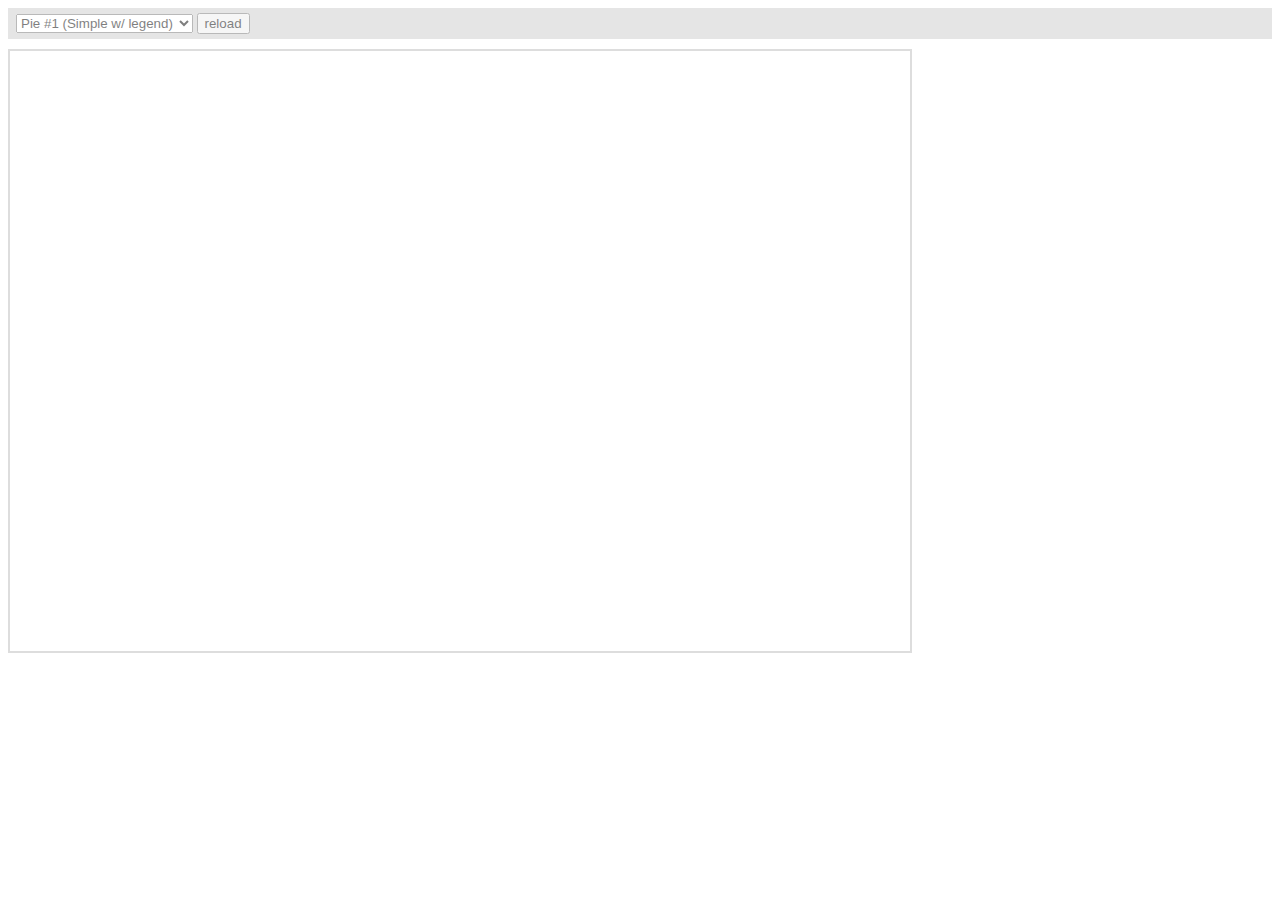
<file: app/static/amcharts/plugins/export/examples/index.html>
<html>
    <head>
		<meta http-equiv="Content-Type" content="text/html; charset=utf-8">
		<meta name="viewport" content="width=device-width, initial-scale=1, maximum-scale=1">
		<meta http-equiv="X-UA-Compatible" content="IE=edge" />

		<script src="http://code.jquery.com/jquery-1.11.1.min.js"></script>

		<style type="text/css">
			iframe {
				width: 900px;
				height: 600px;
				padding: 0;
				border: 2px solid #ddd;
				overflow: hidden;
				position: relative;
			}
			#controls {
				background: #ccc;
				opacity: 0.5;
				padding: 5px 8px;
				font-size: 14px;
				font-weight: bold;
				font-family: Verdana;
				margin-bottom: 10px;
			}
		</style>

		<script type="text/javascript">
			function setType( type ) {
				$( '#iframe' ).attr( 'src', type );
			}

			function reload() {
				setType( $( '#type' ).val() + "?" + Number( new Date() ) );
			}
		</script>
	</head>
	<body>
		<div id="controls">
			<select id="type" onchange="setType(this.options[this.selectedIndex].value);">
				<option value="pie1.html" selected="selected">Pie #1 (Simple w/ legend)</option>
				<option value="pie2.html"/>Pie #2 (3D w/ legend)</option>
				<option value="pie3.html"/>Pie #3 (w/ ext. legend left)</option>
				<option value="pie4.html"/>Pie #4 Multiple instances</option>
				<option value="serial1.html">Serial #1 (Area)</option>
				<option value="serial2.html">Serial #2 (Bar &amp; Line)</option>
				<option value="serial3.html">Serial #3 (Line w/ zoom)</option>
				<option value="xy.html">XY</option>
				<option value="radar.html">Radar</option>
				<option value="gauge.html">Gauge</option>
				<option value="funnel.html">Funnel</option>
				<option value="stock.html">Stock</option>
				<option value="map.html">Map</option>
				<option value="gantt.html">Gantt</option>
			</select>
			<input type="button" value="reload" onclick="reload();" />
		</div>

		<iframe id="iframe" src="pie1.html" frameborder="0"></iframe>
	</body>
</html>
</file>
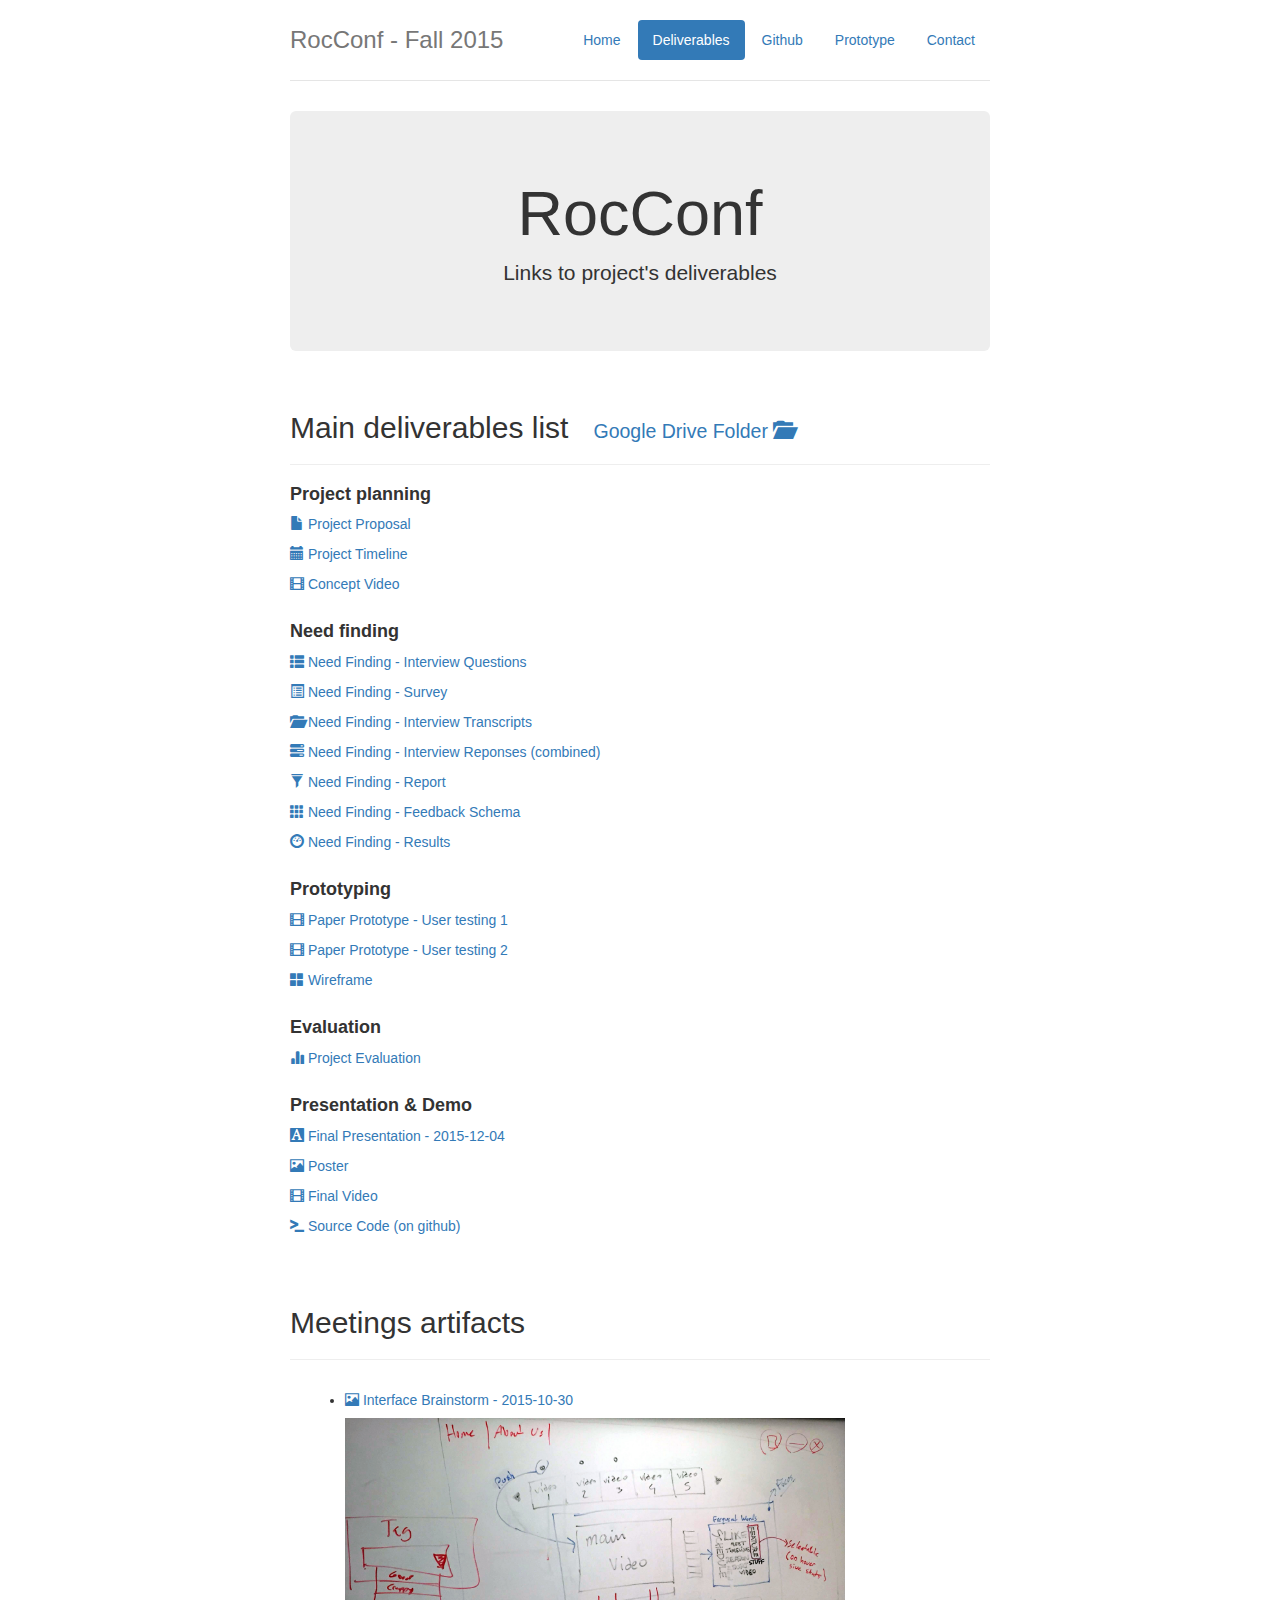
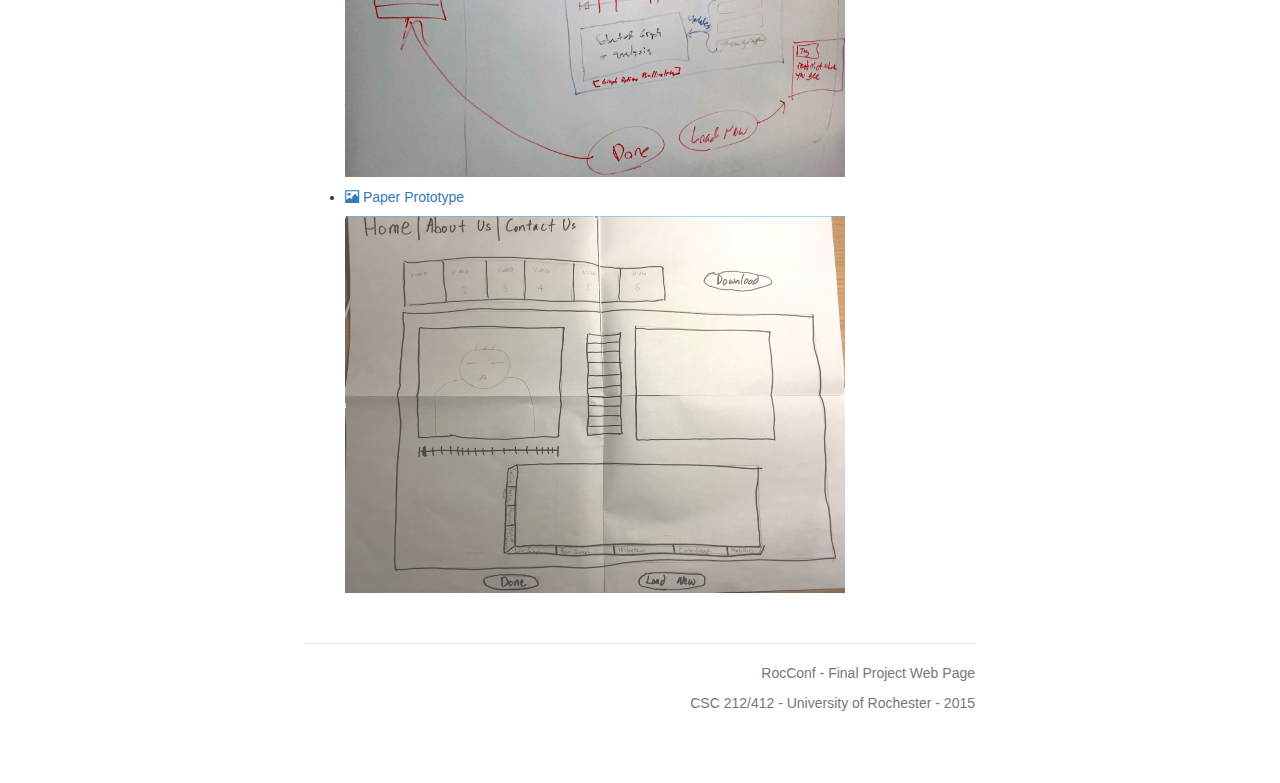
<file: deliverables.html>
<!DOCTYPE html>
<html lang="en">
  <head>
    <meta charset="utf-8">
    <meta http-equiv="X-UA-Compatible" content="IE=edge">
    <meta name="viewport" content="width=device-width, initial-scale=1">
    <!-- The above 3 meta tags *must* come first in the head; any other head content must come *after* these tags -->
    <meta name="description" content="RocConf HCI Project">
    <meta name="author" content="Renan Zanelatto">
    <link rel="icon" href="favicon.ico">

    <title>RocConf - CSC 212/412 Project</title>

    <!-- Bootstrap core CSS -->
    <link href="css/bootstrap.min.css" rel="stylesheet">

    <!-- Custom styles for this template -->
    <link href="css/jumbotron-narrow.css" rel="stylesheet">

    <!-- Just for debugging purposes. Don't actually copy these 2 lines! -->
    <!--[if lt IE 9]><script src="../../assets/js/ie8-responsive-file-warning.js"></script><![endif]-->
    <script src="js/ie-emulation-modes-warning.js"></script>

    <!-- HTML5 shim and Respond.js for IE8 support of HTML5 elements and media queries -->
    <!--[if lt IE 9]>
      <script src="https://oss.maxcdn.com/html5shiv/3.7.2/html5shiv.min.js"></script>
      <script src="https://oss.maxcdn.com/respond/1.4.2/respond.min.js"></script>
    <![endif]-->

    <script type="text/javascript" src="js/jquery-1.11.3.min.js"></script>


  </head>

  <body>

    <div class="container">
      <div class="header clearfix">
        <nav>
          <ul class="nav nav-pills pull-right">
            <li role="presentation"><a href="index.html">Home</a></li>
            <li role="presentation" class="active"><a href="deliverables.html">Deliverables</a></li>
            <li role="presentation"><a href="https://github.com/renansz/rocconf_fall2015">Github</a></li>
            <li role="presentation"><a href="http://renansz.com:5050">Prototype</a></li>
            <li role="presentation"><a href="index.html#group_members">Contact</a></li>
          </ul>
        </nav>
        <h3 class="text-muted">RocConf - Fall 2015</h3>
      </div>

      <div class="jumbotron">
        <h1>RocConf</h1>
        <p class="lead">Links to project's deliverables</p>
      </div>

      <!-- deliverables -->
      <div class="row marketing">
        <h2>Main deliverables list &nbsp&nbsp<small><a href="https://drive.google.com/drive/folders/0B3RL997MY-9MTVNpSndfTEhXN2s">Google Drive Folder&nbsp<span class="glyphicon glyphicon-folder-open" aria-hidden="true"></span></a></small></h2><hr/>

          <h4><strong>Project planning</strong></h4>
          <p><a href="https://docs.google.com/document/d/1pVep7M32XtbqcRscGKBcLOEmaGEmU9TNvKrcsPyUCL8/edit?usp=sharing"><span class="glyphicon glyphicon-file" aria-hidden="true"></span>&nbspProject Proposal</a></p>
          <p><a href="https://docs.google.com/spreadsheets/d/17ZfpxZnRDtM06U4ffBUzmLSSvXggqRF0-e6qU0Gza_8/edit?usp=sharing"><span class="glyphicon glyphicon-calendar" aria-hidden="true"></span>&nbspProject Timeline</a></p>
          <p><a href="https://drive.google.com/file/d/0B1ATnpk7xn2-QXg0amNQRTRpTHc/view?usp=sharing"><span class="glyphicon glyphicon-film" aria-hidden="true"></span>&nbspConcept Video</a></p>

          <h4><strong>Need finding</strong></h4>
          <p><a href="https://docs.google.com/document/d/18BRoNvuslwLqGv2o4Z5-z8h1MtVn3yq8kiJiL2I_w-o/edit?usp=sharing"><span class="glyphicon glyphicon-th-list" aria-hidden="true"></span>&nbspNeed Finding - Interview Questions</a></p>
          <p><a href="https://docs.google.com/forms/d/16rrugiAmDtNAy5c05NjmxuHCEP9T8B3EPzJW1r1sG7E/viewform"><span class="glyphicon glyphicon-list-alt" aria-hidden="true"></span>&nbspNeed Finding - Survey</a></p>
          <p><a href="https://drive.google.com/drive/folders/0B3RL997MY-9MTjg1d1REc0lQSFU"><span class="glyphicon glyphicon-folder-open" aria-hidden="true"></span>&nbspNeed Finding - Interview Transcripts</a></p>
          <p><a href="https://docs.google.com/document/d/1SeZcM_g3-F07SnHFhVGuScREdD6gwXzlNPBUXYq1lj0/edit?usp=sharing"><span class="glyphicon glyphicon-tasks" aria-hidden="true"></span>&nbspNeed Finding - Interview Reponses (combined)</a></p>
          <p><a href="https://docs.google.com/document/d/13YgIpSIsv01hRonZ60rE83A1ZRRYExZnov6Mcb3ZQ2U/edit?usp=sharing"><span class="glyphicon glyphicon-filter" aria-hidden="true"></span>&nbspNeed Finding - Report</a></p>
          <p><a href="https://docs.google.com/document/d/1Sk4IQ_p7p0NXqwNQnjVOuo75W_LBkqPuluCffsHKNNQ/edit?usp=sharing"><span class="glyphicon glyphicon-th" aria-hidden="true"></span>&nbspNeed Finding - Feedback Schema</a></p>
          <p><a href="https://drive.google.com/file/d/0B3RL997MY-9Mc2R3Q3kxUDNDaVk/view?usp=sharing"><span class="glyphicon glyphicon-dashboard" aria-hidden="true"></span>&nbspNeed Finding - Results</a></p>

          <h4><strong>Prototyping</strong></h4>
          <p><a href="https://drive.google.com/a/u.rochester.edu/file/d/0B4ILmTXtGL8maER3TmxjOHY1ejg/view?usp=sharing"><span class="glyphicon glyphicon-film" aria-hidden="true"></span>&nbspPaper Prototype - User testing 1</a></p>
          <p><a href="https://drive.google.com/a/u.rochester.edu/file/d/0B4ILmTXtGL8mOXJBcnB3dm1kRzQ/view?usp=sharing"><span class="glyphicon glyphicon-film" aria-hidden="true"></span>&nbspPaper Prototype - User testing 2</a></p>
          <p><a href="https://gomockingbird.com/projects/tmbt7ks"><span class="glyphicon glyphicon-th-large" aria-hidden="true"></span>&nbspWireframe</a></p>

          <h4><strong>Evaluation</strong></h4>
          <p><a href="https://docs.google.com/document/d/1vN-LMwazn1lfgFTJ2pR4ZC64Oyw-RCdQ9O8rY71X2sA/edit?usp=sharing"><span class="glyphicon glyphicon-stats" aria-hidden="true"></span>&nbspProject Evaluation</a></p>

          <h4><strong>Presentation & Demo</strong></h4>
          <p><a href="https://docs.google.com/presentation/d/1F4-PJUkIykwgnTx-ud0kVBsclPifmtomRljkEUEEMAo/edit?usp=sharing"><span class="glyphicon glyphicon-text-background" aria-hidden="true"></span>&nbspFinal Presentation - 2015-12-04</a></p>
          <p><a href="https://drive.google.com/file/d/0B7nSDE_Pjq9SWkNtM3NQQmVla00/view?usp=sharing"><span class="glyphicon glyphicon-picture" aria-hidden="true"></span>&nbspPoster</a></p>
          <p><a href="https://drive.google.com/file/d/0B9H43WUAFEZyWGsyenRKQ3RKZGc/view?usp=sharing"><span class="glyphicon glyphicon-film" aria-hidden="true"></span>&nbspFinal Video</a></p>
          <p><a href="https://github.com/renansz/rocconf_fall2015"><span class="glyphicon glyphicon-console" aria-hidden="true"></span>&nbspSource Code (on github)</a></p>

      </div> <!-- /deliverables -->

      <div class="row marketing">
        <h2>Meetings artifacts</h2><hr/>
        <div class="col-md-12 col-sm-12">
          <ul>
            <li>
              <h5><a href="img/interface_brainstorm_20151030.JPG"><span class="glyphicon glyphicon-picture" aria-hidden="true"></span>&nbspInterface Brainstorm - 2015-10-30</a></h5>
              <a href="img/interface_brainstorm_20151030.JPG"><img src="img/interface_brainstorm_20151030.JPG" style="max-width: 500px; height: auto;"/></a>
            </li>
            <li>
              <h5><a href="img/paper_prototype.png"><span class="glyphicon glyphicon-picture" aria-hidden="true"></span>&nbspPaper Prototype</a></h5>
              <a href="img/paper_prototype.png"><img src="img/paper_prototype.png" style="max-width: 500px; height: auto;"/></a>
            </li>
          </ul>
        <div>


      </div> <!-- /deliverables -->


      <br/><br/>
      <footer class="footer text-right">
        <p>RocConf - Final Project Web Page</p>
        <p>CSC 212/412 - University of Rochester - 2015</p>
      </footer>

    </div> <!-- /container -->


    <!-- IE10 viewport hack for Surface/desktop Windows 8 bug -->
    <script src="js/ie10-viewport-bug-workaround.js"></script>
  </body>
  <script type="text/javascript" src="https://www.google.com/jsapi"></script>
</html>
</file>
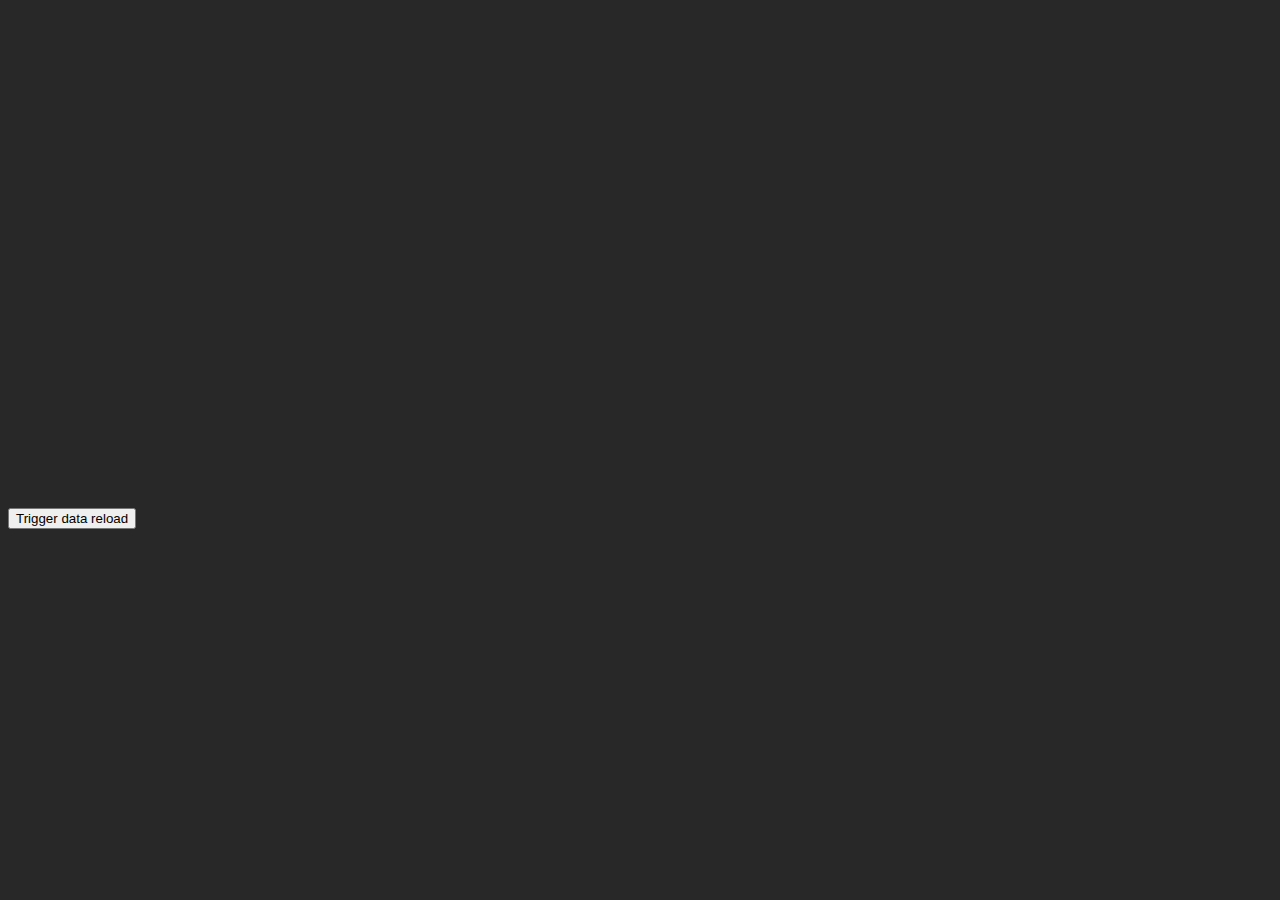
<file: app/static/amcharts/plugins/dataloader/examples/serial2_json.html>
<!DOCTYPE HTML PUBLIC "-//W3C//DTD HTML 4.01//EN" "http://www.w3.org/TR/html4/strict.dtd">
<html>

  <head>
    <meta http-equiv="Content-Type" content="text/html; charset=utf-8">
    <meta name="viewport" content="width=device-width, initial-scale=1, maximum-scale=1">
    <title>amCharts Data Loader Example</title>
    <script src="http://www.amcharts.com/lib/3/amcharts.js"></script>
    <script src="http://www.amcharts.com/lib/3/serial.js"></script>
    <script src="http://www.amcharts.com/lib/3/themes/dark.js"></script>
    <script src="../dataloader.min.js"></script>
    <style>
    body, html {
      font-family: Verdana;
      font-size: 12px;
      background-color:#282828;
    }
    #chartdiv {
      width: 100%;
      height: 500px;
    }
    </style>
    <script>
      var chart = AmCharts.makeChart("chartdiv", {
        "type": "serial",
        "theme": "dark",
        "dataLoader": {
          "url": "data/serial2.json",
          "showErrors": true,
          "complete": function ( chart ) {
            console.log( "Loading complete" );
          },
          "load": function ( options, chart ) {
            console.log( "File loaded: ", options.url );
          },
          "error": function ( options, chart ) {
            console.log( "Error occured loading file: ", options.url );
          }
        },
        "categoryField": "year",
        "startDuration": 1,
        "rotate": true,
        "categoryAxis": {
          "gridPosition": "start"
        },
        "valueAxes": [{
          "position": "top",
          "title": "Million USD",
          "minorGridEnabled": true
        }],
        "graphs": [{
          "type": "column",
          "title": "Income",
          "valueField": "income",
          "fillAlphas":1,
          "balloonText": "<span style='font-size:13px;'>[[title]] in [[category]]:<b>[[value]]</b></span>"
        }, {
          "type": "line",
          "title": "Expenses",
          "valueField": "expenses",
          "lineThickness": 2,
          "bullet": "round",
          "balloonText": "<span style='font-size:13px;'>[[title]] in [[category]]:<b>[[value]]</b></span>"
        }],
        "legend": {
          "useGraphSettings": true
        },
        "creditsPosition": "top-right",
        "responsive": {
          "enabled": true
        }
      });

      function reloadData() {
        chart.dataLoader.loadData();
      }
    </script>
  </head>

  <body>
    <div id="chartdiv"></div>
    <input type="button" value="Trigger data reload" onclick="reloadData();" />
  </body>

</html>
</file>
<file: css/jumbotron-narrow.css>
/* Space out content a bit */
body {
  padding-top: 20px;
  padding-bottom: 20px;
}

/* Everything but the jumbotron gets side spacing for mobile first views */
.header,
.marketing,
.footer {
  padding-right: 15px;
  padding-left: 15px;
}

/* Custom page header */
.header {
  padding-bottom: 20px;
  border-bottom: 1px solid #e5e5e5;
}
/* Make the masthead heading the same height as the navigation */
.header h3 {
  margin-top: 0;
  margin-bottom: 0;
  line-height: 40px;
}

/* Custom page footer */
.footer {
  padding-top: 19px;
  color: #777;
  border-top: 1px solid #e5e5e5;
}

/* Customize container */
@media (min-width: 768px) {
  .container {
    max-width: 730px;
  }
}
.container-narrow > hr {
  margin: 30px 0;
}

/* Main marketing message and sign up button */
.jumbotron {
  text-align: center;
  border-bottom: 1px solid #e5e5e5;
}
.jumbotron .btn {
  padding: 14px 24px;
  font-size: 21px;
}

/* Supporting marketing content */
.marketing {
  margin: 40px 0;
}
.marketing p + h4 {
  margin-top: 28px;
}

/* Responsive: Portrait tablets and up */
@media screen and (min-width: 768px) {
  /* Remove the padding we set earlier */
  .header,
  .marketing,
  .footer {
    padding-right: 0;
    padding-left: 0;
  }
  /* Space out the masthead */
  .header {
    margin-bottom: 30px;
  }
  /* Remove the bottom border on the jumbotron for visual effect */
  .jumbotron {
    border-bottom: 0;
  }
}
</file>
